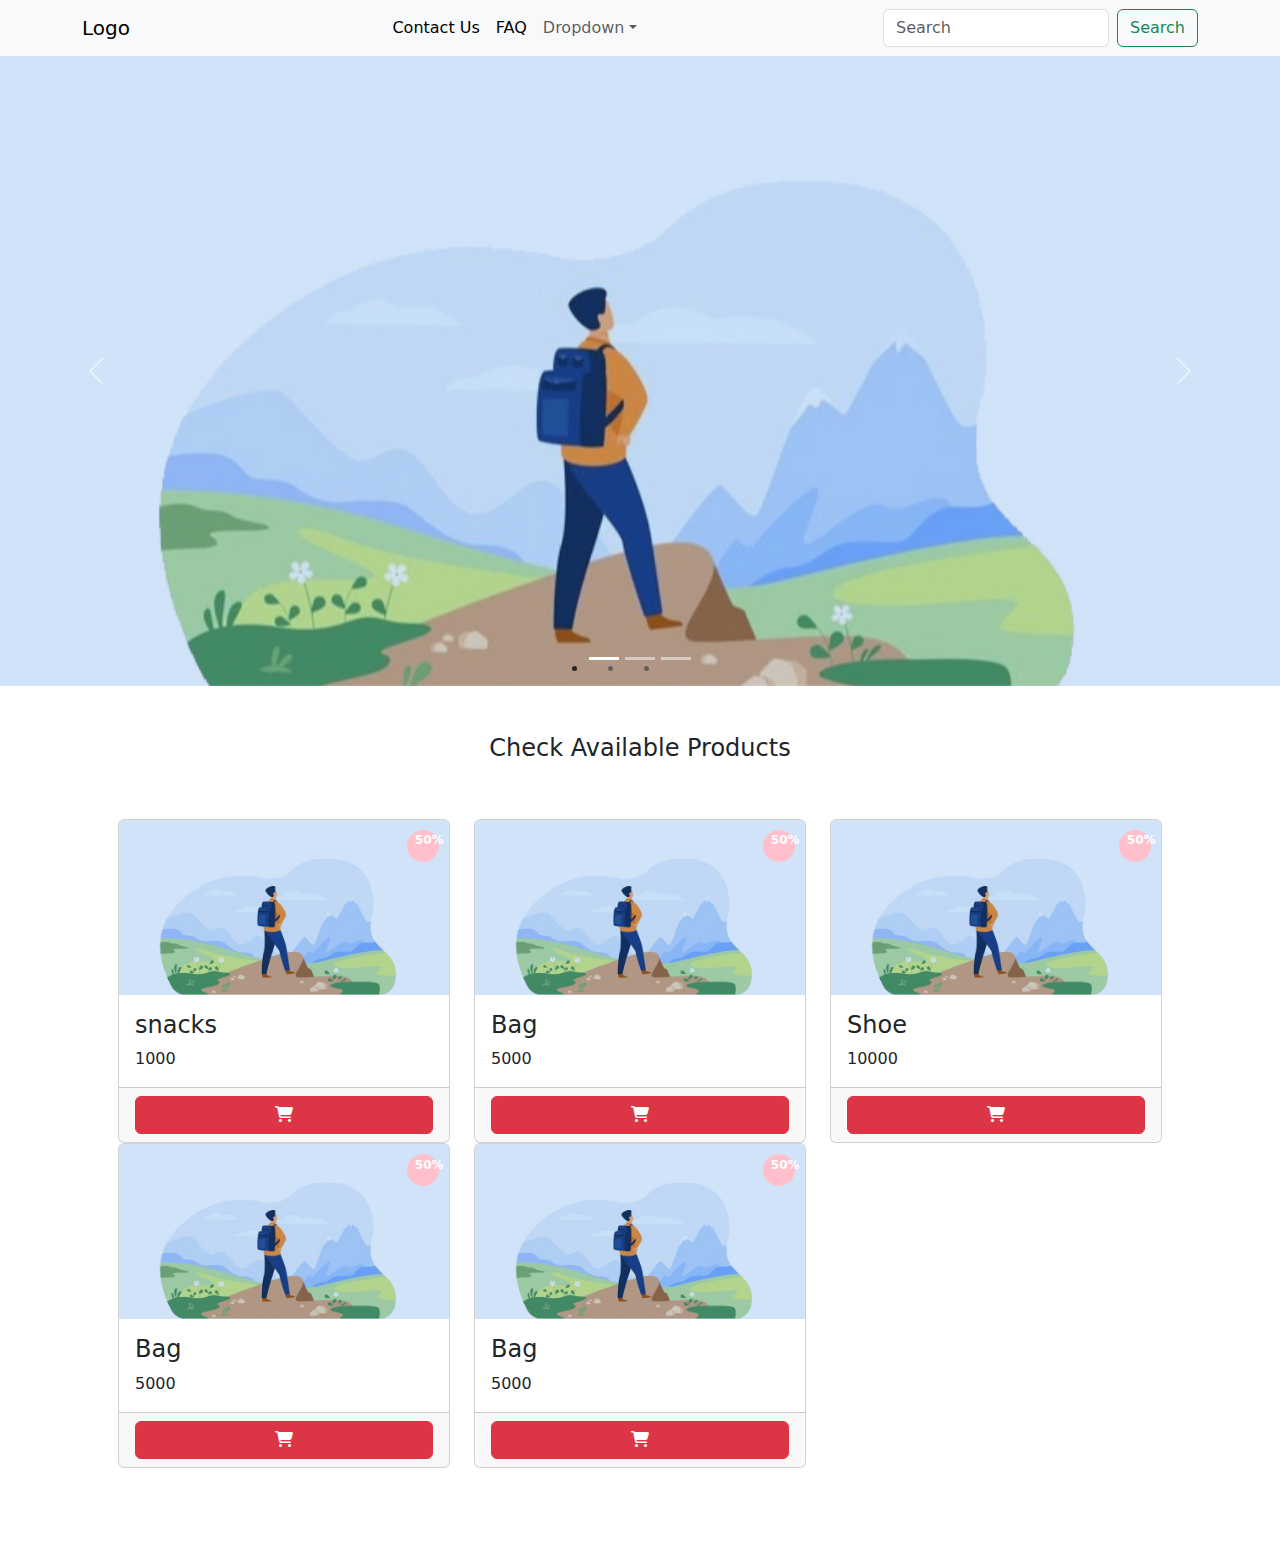
<file: index.html>
<!DOCTYPE html>
<html lang="en">

<head>
    <meta charset="UTF-8">
    <meta http-equiv="X-UA-Compatible" content="IE=edge">
    <meta name="viewport" content="width=device-width, initial-scale=1.0">
    <title>Document</title>
    <link rel="stylesheet" href="./style.css">
    <link rel="stylesheet" href="./bootstrap.min.css">
    <link rel="stylesheet" href="./animate.css">
    <link rel="stylesheet" href="./fontawesome-free-6.4.0-web/css/all.min.css">
</head>

<body>

    <header>
        <nav class="navbar navbar-expand-sm navbar-light bg-light">
            <div class="container">
                <a class="navbar-brand" href="#">Logo</a>
                <button class="navbar-toggler d-lg-none" type="button" data-bs-toggle="collapse"
                    data-bs-target="#collapsibleNavId" aria-controls="collapsibleNavId" aria-expanded="false"
                    aria-label="Toggle navigation">
                    <span class="navbar-toggler-icon"></span>
                </button>
                <div class="collapse navbar-collapse" id="collapsibleNavId">
                    <ul class="navbar-nav m-auto mt-2 mt-lg-0">

                        <li class="nav-item">
                            <a class="nav-link active" href="./contact.html" aria-current="page">Contact Us </a>
                        </li>

                        <li class="nav-item">
                            <a class="nav-link active" href="./faq.html" aria-current="page"> FAQ </a>
                        </li>
       
                        <li class="nav-item dropdown">
                            <a class="nav-link dropdown-toggle" href="#" id="dropdownId" data-bs-toggle="dropdown"
                                aria-haspopup="true" aria-expanded="false">Dropdown</a>
                            <div class="dropdown-menu" aria-labelledby="dropdownId">
                                <a class="dropdown-item" href="#">Action 1</a>
                                <a class="dropdown-item" href="#">Action 2</a>
                            </div>
                        </li>
                    </ul>
                    <form class="d-flex my-2 my-lg-0">
                        <input class="form-control me-sm-2" type="text" placeholder="Search">
                        <button class="btn btn-outline-success my-2 my-sm-0" type="submit">Search</button>
                    </form>
                </div>
            </div>
        </nav>

        <div class="banner">

            <div id="carouselId" class="carousel slide" data-bs-ride="carousel">

                <div class="carousel-indicators ">
                    <li data-bs-target="#carouselId" data-bs-slide-to="0" class="active" aria-current="true"
                        aria-label="First slide"></li>
                    <li data-bs-target="#carouselId" data-bs-slide-to="1" aria-label="Second slide"></li>
                    <li data-bs-target="#carouselId" data-bs-slide-to="2" aria-label="Third slide"></li>
                </div>

                <div class="carousel-inner" role="listbox">

                    <div class="carousel-item active">
                        <img src="./images/bg1.jpg" class="w-100 d-block" alt="First slide">
                    </div>

                    <div class="carousel-item">
                        <img src="./images/bg2.jpg" class="w-100 d-block" alt="Second slide">
                    </div>

                    <div class="carousel-item">
                        <img src="./images/bg3.jpg" class="w-100 d-block" alt="Third slide">
                    </div>

                </div>

                <button class="carousel-control-prev" type="button" data-bs-target="#carouselId" data-bs-slide="prev">
                    <span class="carousel-control-prev-icon" aria-hidden="true"></span>
                    <span class="visually-hidden">Previous</span>
                </button>

                <button class="carousel-control-next" type="button" data-bs-target="#carouselId" data-bs-slide="next">
                    <span class="carousel-control-next-icon" aria-hidden="true"></span>
                    <span class="visually-hidden">Next</span>
                </button>
            </div>

        </div>

    </header>

    <main class="p-5">
        <h4 class="text-center animate__animated animate__zoomIn animate__slow animate__delay-2s">Check Available Products</h4>

        <div class="products container p-md-5 p-1">
            <div class="row">

            </div>
        </div>
    </main>

   
    <script src="./js.paystack.co_v2_inline.js"></script>
    <script src="./jquery-3.6.3.js"></script>
    <script src="./script.js"></script>
    <script src="./bootstrap.bundle.min.js"></script>

</body>

</html>
</file>
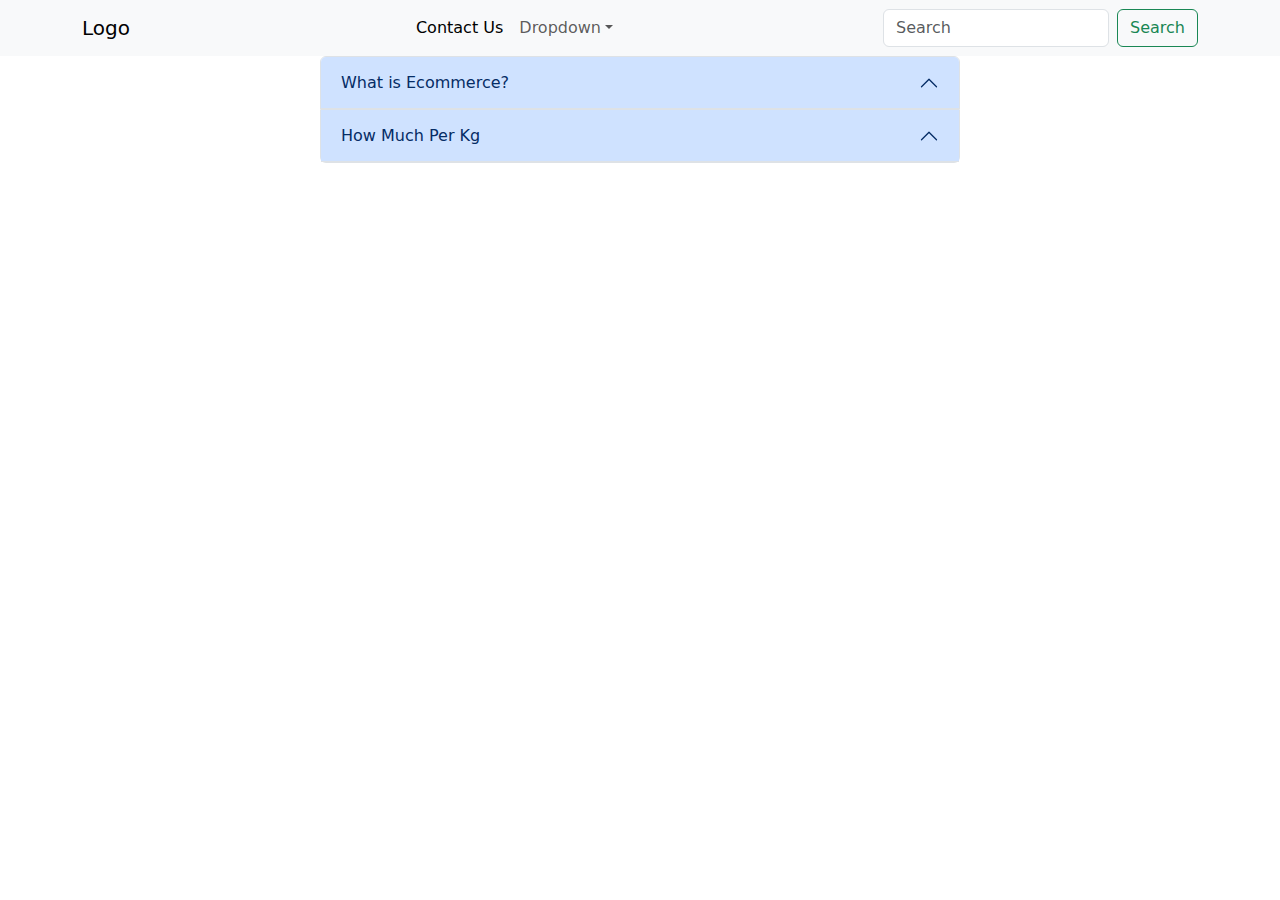
<file: faq.html>
<!DOCTYPE html>
<html lang="en">
<head>
    <meta charset="UTF-8">
    <meta http-equiv="X-UA-Compatible" content="IE=edge">
    <meta name="viewport" content="width=device-width, initial-scale=1.0">
    <title>Document</title>
    <link rel="stylesheet" href="./bootstrap.min.css">
</head>
<body>

    <header>
        <nav class="navbar navbar-expand-sm navbar-light bg-light">
            <div class="container">
                <a class="navbar-brand" href="#">Logo</a>
                <button class="navbar-toggler d-lg-none" type="button" data-bs-toggle="collapse"
                    data-bs-target="#collapsibleNavId" aria-controls="collapsibleNavId" aria-expanded="false"
                    aria-label="Toggle navigation">
                    <span class="navbar-toggler-icon"></span>
                </button>
                <div class="collapse navbar-collapse" id="collapsibleNavId">
                    <ul class="navbar-nav m-auto mt-2 mt-lg-0">

                        <li class="nav-item">
                            <a class="nav-link active" href="./contact.html" aria-current="page">Contact Us </a>
                        </li>

                       
                        <li class="nav-item dropdown">
                            <a class="nav-link dropdown-toggle" href="#" id="dropdownId" data-bs-toggle="dropdown"
                                aria-haspopup="true" aria-expanded="false">Dropdown</a>
                            <div class="dropdown-menu" aria-labelledby="dropdownId">
                                <a class="dropdown-item" href="#">Action 1</a>
                                <a class="dropdown-item" href="#">Action 2</a>
                            </div>
                        </li>
                    </ul>
                    <form class="d-flex my-2 my-lg-0">
                        <input class="form-control me-sm-2" type="text" placeholder="Search">
                        <button class="btn btn-outline-success my-2 my-sm-0" type="submit">Search</button>
                    </form>
                </div>
            </div>
        </nav>
    </header>


   <div class="accordion w-50 m-auto" id="accordionExample">

     <div class="accordion-item">
       <h2 class="accordion-header" id="headingOne">
         <button class="accordion-button" type="button" data-bs-toggle="collapse" data-bs-target="#collapseOne" aria-expanded="true" aria-controls="collapseOne">
           What is Ecommerce?
         </button>
       </h2>
       <div id="collapseOne" class="accordion-collapse collapse " aria-labelledby="headingOne" data-bs-parent="#accordionExample">
         <div class="accordion-body">
           Lorem ipsum dolor sit amet.
         </div>
       </div>
     </div>

     <div class="accordion-item">
        <h2 class="accordion-header" id="headingOne">
          <button class="accordion-button" type="button" data-bs-toggle="collapse" data-bs-target="#collapseTwo" aria-expanded="true" aria-controls="collapseTwo">
            How Much Per Kg
          </button>
        </h2>
        <div id="collapseTwo" class="accordion-collapse collapse" aria-labelledby="headingOne" data-bs-parent="#accordionExample">
          <div class="accordion-body">
           N1000
          </div>
        </div>
      </div>
     
   </div>
    

    <script src="./bootstrap.bundle.min.js"></script>
</body>
</html>
</file>
<file: style.css>
.banner .carousel-item img{
    height: 70vh;
    object-fit: cover;
}

.products .badge{
    width: 2rem;
    height: 2rem;
    position: absolute;
    top: 10px;
    right: 10px;
    background-color: pink!important;
}
</file>
